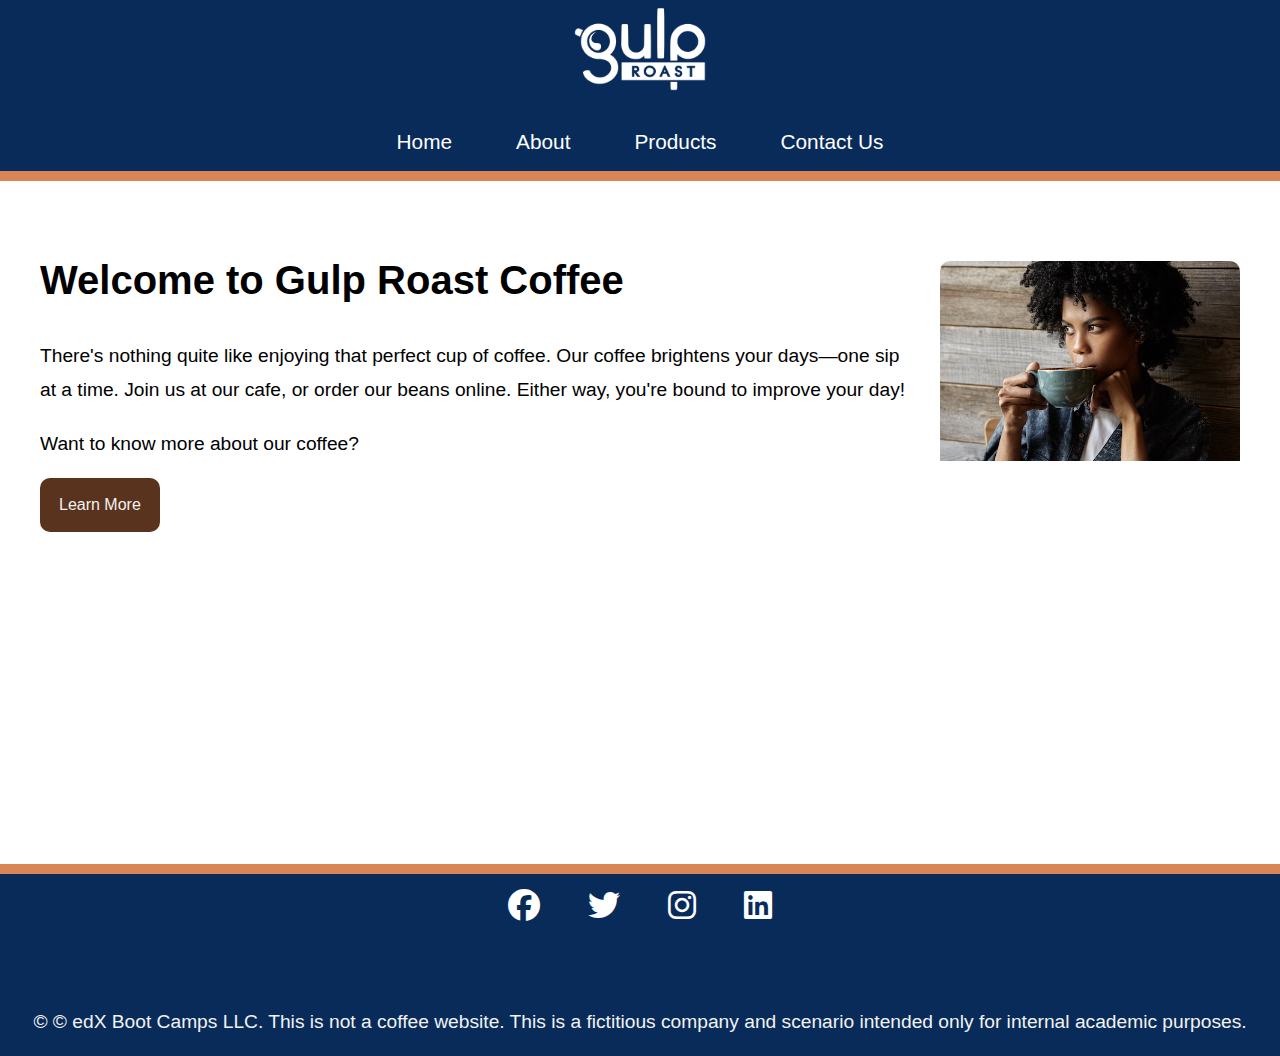
<file: index.html>
<!DOCTYPE html>
<html lang="en">
<head>
    <meta charset="UTF-8">
    <meta name="viewport" content="width=device-width, initial-scale=1.0">
    <title>Home | Gulp Roast Coffee</title>
    <link rel="stylesheet" href="styles.css">
    <link rel="stylesheet" href="https://cdnjs.cloudflare.com/ajax/libs/font-awesome/6.7.2/css/all.min.css">
</head>
<body>
    <header>
        <nav>
            <ul>
                <li class="logo"><img src="m10 images/gulp-logo-light.png" alt="Gulp Roast"></li>
                <li><a href="index.html">Home</a></li>
                <li><a href="about.html">About</a></li>
                <li><a href="products.html">Products</a></li>
                <li><a href="contact.html">Contact Us</a></li> 
            </ul>
        </nav>
    </header>
    
    <main class="main-bkgd">
        <section class="main">
            <article>
                <h1>Welcome to Gulp Roast Coffee</h1>
                <p>There's nothing quite like enjoying that perfect cup of coffee. Our coffee brightens your days—one sip at a time. Join us at our cafe, or order our beans online. Either way, you're bound to improve your day!</p>
                <p>Want to know more about our coffee?</p>
                <a href="products.html" class="button">Learn More</a>
            </article>
            <figure>
                <img src="m10 images/gulp-drinking-coffee.jpg" alt="Columbian-Blended Espresso Beans">
            </figure>
        </section>
    </main>
    <footer>
        <ul class="social-media-icons">
          <li><a href="https://facebook.com" target="_blank" aria-label="Facebook"><i class="fab fa-facebook"></i></a></li>
          <li><a href="https://twitter.com" target="_blank" aria-label="Twitter"><i class="fab fa-twitter"></i></a></li>
          <li><a href="https://instagram.com" target="_blank" aria-label="Instagram"><i class="fab fa-instagram"></i></a></li>
          <li><a href="https://linkedin.com" target="_blank" aria-label="LinkedIn"><i class="fab fa-linkedin"></i></a></li>
        </ul>
        <p>&copy; © edX Boot Camps LLC. This is not a coffee website. This is a fictitious company and scenario intended only for internal academic purposes.
        </p>
      </footer>
      
</body>
</html>
</file>
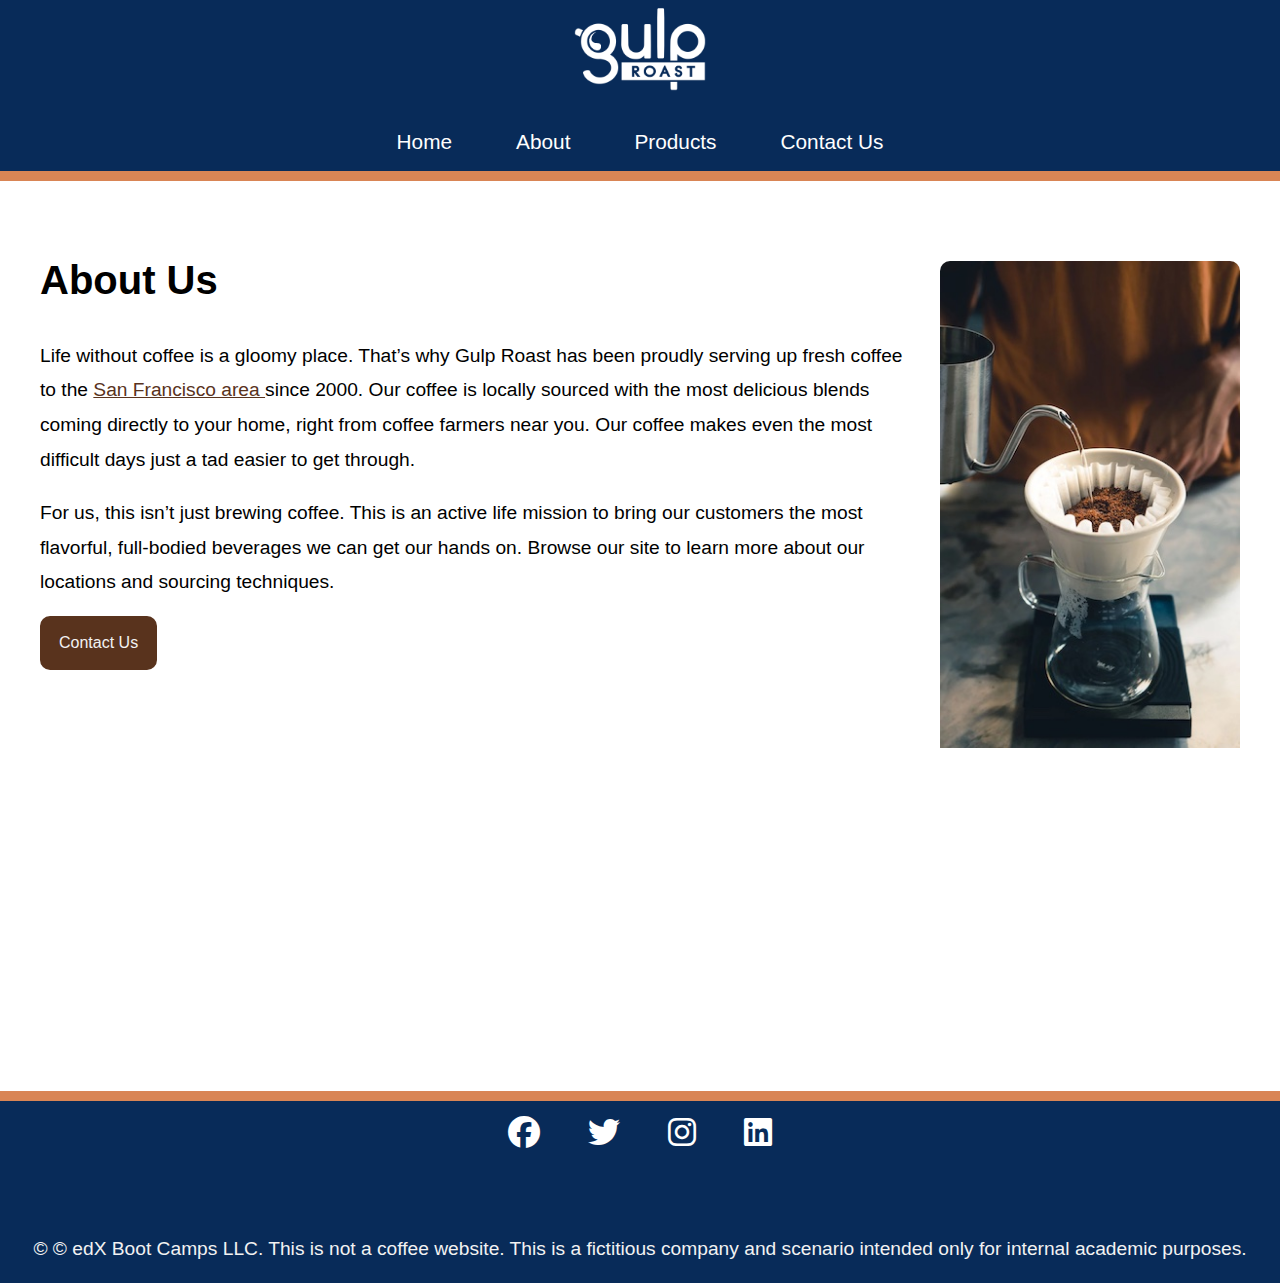
<file: about.html>
<!DOCTYPE html>
<html lang="en">
<head>
    <meta charset="UTF-8">
    <meta name="viewport" content="width=device-width, initial-scale=1.0">
    <title>About Us | Gulp Roast Coffee</title>
    <link rel="stylesheet" href="styles.css">
    <link rel="stylesheet" href="https://cdnjs.cloudflare.com/ajax/libs/font-awesome/6.7.2/css/all.min.css">
</head>
<body>
    <header>
        <nav>
            <ul>
                <li class="logo"><img src="m10 images/gulp-logo-light.png" alt="Gulp Roast"></li>
                <li><a href="index.html">Home</a></li>
                <li><a href="about.html">About</a></li>
                <li><a href="products.html">Products</a></li>
                <li><a href="contact.html">Contact Us</a></li> 
            </ul>
        </nav>
    </header>
    
    <main class="main-bkgd">
        <section class="main">
            <article>
                <h1>About Us</h1>
<p>
    Life without coffee is a gloomy place. That’s why Gulp Roast has been proudly serving up fresh coffee to the 
    <a href="https://goo.gl/maps/3rAyszfwSDx8Si2Y9" target="_blank">San Francisco area </a>  since 2000.
    Our coffee is locally sourced with the most delicious blends coming directly to your home, right from coffee farmers near you. Our coffee makes even the most difficult days just a tad easier to get through.
</p>

                    <p>For us, this isn’t just brewing coffee. This is an active life mission to bring our customers the most flavorful, full-bodied beverages we can get our hands on. Browse our site to learn more about our locations and sourcing techniques.
                    </p>
                    <a href="contact.html" class="button">Contact Us</a>

            </article>
            <figure>
                <img src="m10 images/gulp-pouring-coffee-vertical.jpg" alt="Coffee Shop">              
            </figure>
        </section>
    </main>
    <footer>
        <ul class="social-media-icons">
          <li><a href="https://facebook.com" target="_blank" aria-label="Facebook"><i class="fab fa-facebook"></i></a></li>
          <li><a href="https://twitter.com" target="_blank" aria-label="Twitter"><i class="fab fa-twitter"></i></a></li>
          <li><a href="https://instagram.com" target="_blank" aria-label="Instagram"><i class="fab fa-instagram"></i></a></li>
          <li><a href="https://linkedin.com" target="_blank" aria-label="LinkedIn"><i class="fab fa-linkedin"></i></a></li>
        </ul>
        <p>&copy; © edX Boot Camps LLC. This is not a coffee website. This is a fictitious company and scenario intended only for internal academic purposes.
        </p>
      </footer>
      
</body>
</html>
</file>
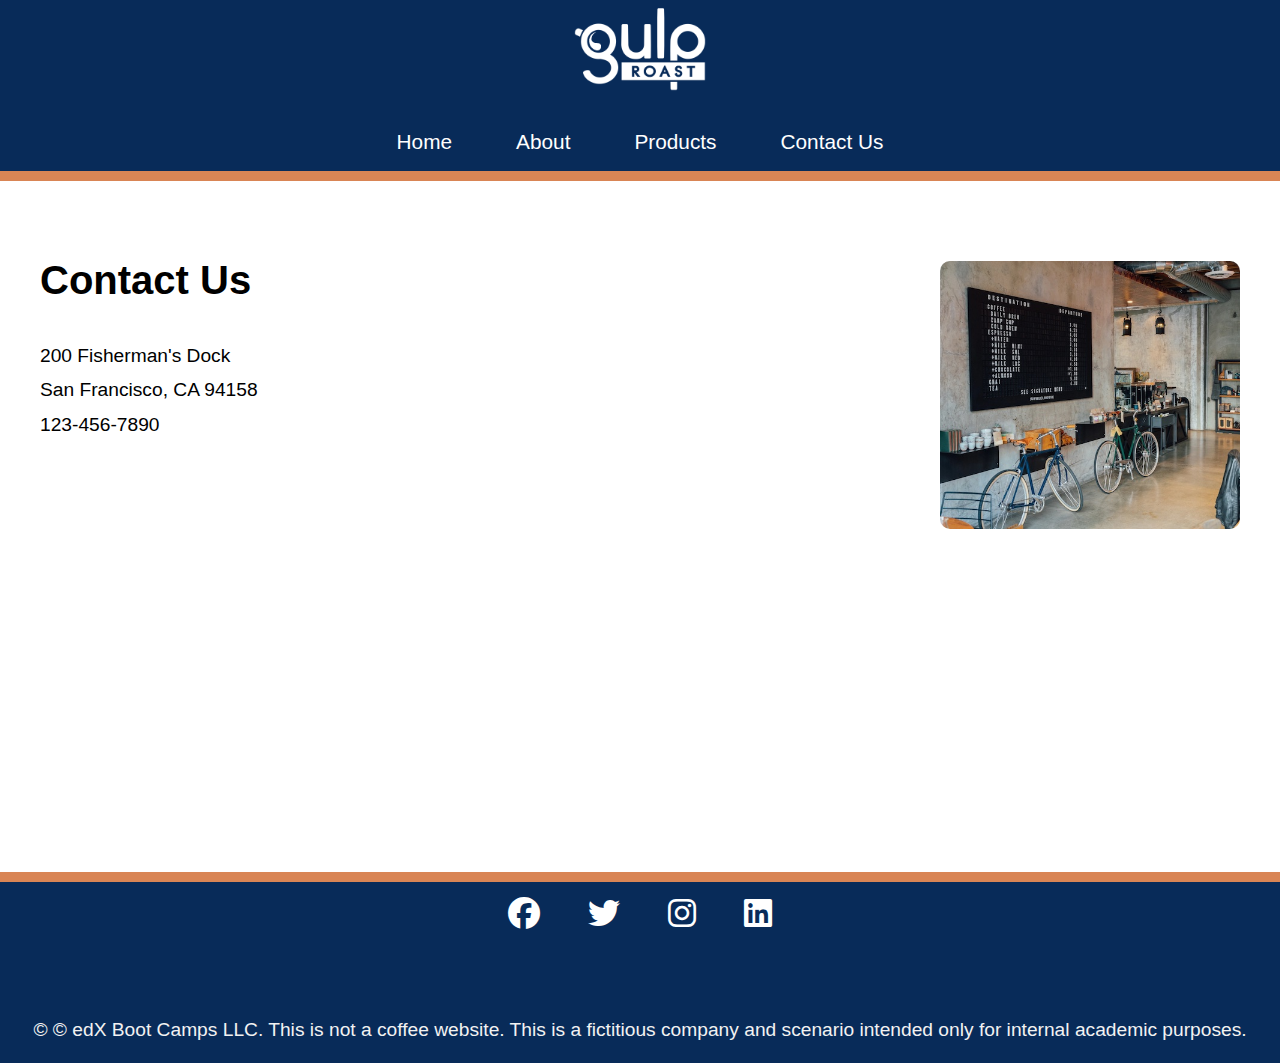
<file: contact.html>
<!DOCTYPE html>
<html lang="en">
<head>
    <meta charset="UTF-8">
    <meta name="viewport" content="width=device-width, initial-scale=1.0">
    <title>Contact Us | Gulp Roast Coffee</title>
    <link rel="stylesheet" href="styles.css">
    <link rel="stylesheet" href="https://cdnjs.cloudflare.com/ajax/libs/font-awesome/6.7.2/css/all.min.css">
</head>
<body>
    <header>
        <nav>
            <ul>
                <li class="logo"><img src="m10 images/gulp-logo-light.png" alt="Gulp Roast"></li>
                <li><a href="index.html">Home</a></li>
                <li><a href="about.html">About</a></li>
                <li><a href="products.html">Products</a></li>
                <li><a href="contact.html">Contact Us</a></li> 
            </ul>
        </nav>
    </header>
    
    <main class="main-bkgd">
        <section class="main">
            <article>
                <h1>Contact Us</h1>
                <p>200 Fisherman's Dock<br>San Francisco, CA 94158<br>123-456-7890</p>
                
            </article>
            <figure>
                <img src="m10 images/gulp-menu.jpg" alt="Gulp Roast Coffee Shop" style="max-width: 100%; border-radius: 10px;">
            </figure>
        </section>
    </main>
    <footer>
        <ul class="social-media-icons">
          <li><a href="https://facebook.com" target="_blank" aria-label="Facebook"><i class="fab fa-facebook"></i></a></li>
          <li><a href="https://twitter.com" target="_blank" aria-label="Twitter"><i class="fab fa-twitter"></i></a></li>
          <li><a href="https://instagram.com" target="_blank" aria-label="Instagram"><i class="fab fa-instagram"></i></a></li>
          <li><a href="https://linkedin.com" target="_blank" aria-label="LinkedIn"><i class="fab fa-linkedin"></i></a></li>
        </ul>
        <p>&copy; © edX Boot Camps LLC. This is not a coffee website. This is a fictitious company and scenario intended only for internal academic purposes.
        </p>
      </footer>
      
</body>
</html>
</file>
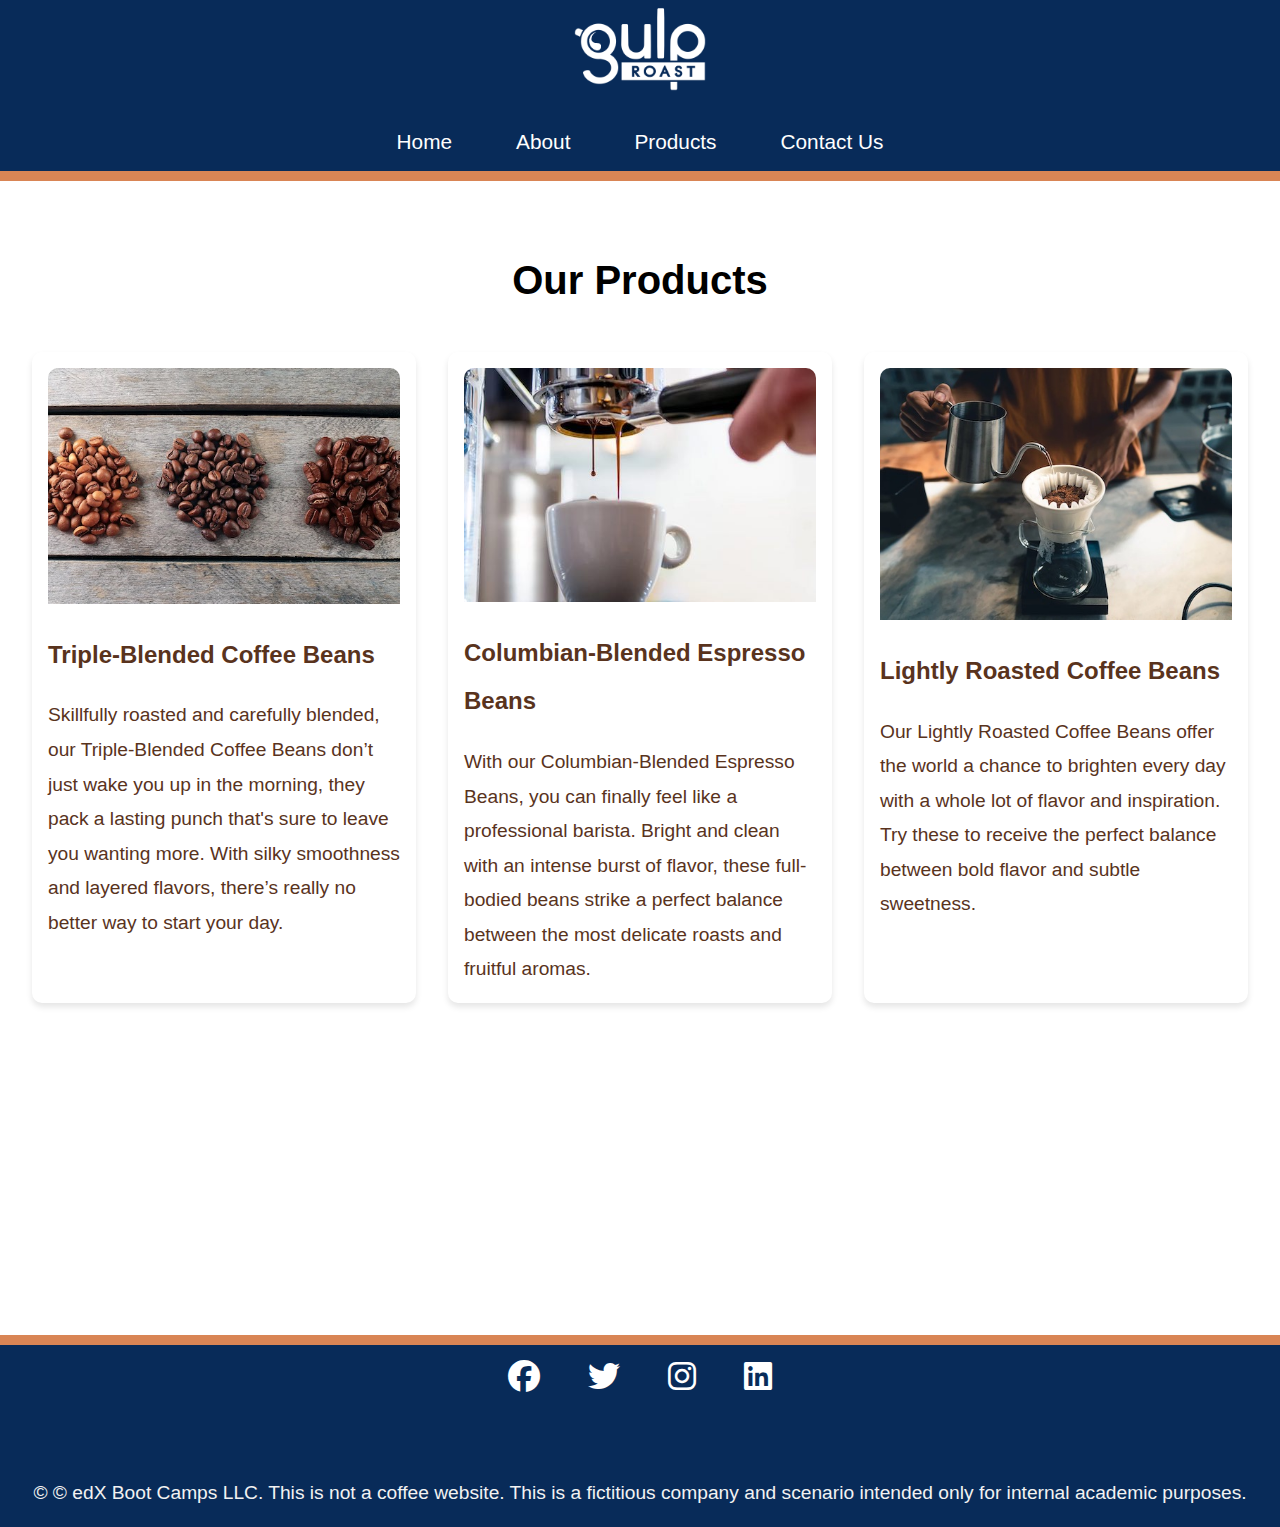
<file: products.html>
<!DOCTYPE html>
<html lang="en">
<head>
    <meta charset="UTF-8">
    <meta name="viewport" content="width=device-width, initial-scale=1.0">
    <title>Products | Gulp Roast Coffee</title>
    <link rel="stylesheet" href="styles.css">
    <link rel="stylesheet" href="https://cdnjs.cloudflare.com/ajax/libs/font-awesome/6.7.2/css/all.min.css">
</head>
<body class="products-page">
    <header>
        <nav>
            <ul>
                <li class="logo"><img src="m10 images/gulp-logo-light.png" alt="Gulp Roast"></li>
                <li><a href="index.html">Home</a></li>
                <li><a href="about.html">About</a></li>
                <li><a href="products.html">Products</a></li>
                <li><a href="contact.html">Contact Us</a></li> 
            </ul>
        </nav>
    </header>
    
    <main class="main-bkgd">
        <section class="products-section">
            <h1>Our Products</h1>
            <div class="product-grid">
                <article class="product">
                    <img src="m10 images/gulp-coffee-beans.jpg" alt="Triple-Blended Coffee Beans">
                    <h2>Triple-Blended Coffee Beans</h2>
                    <p>Skillfully roasted and carefully blended, our Triple-Blended Coffee Beans don’t just wake you up in the morning, they pack a lasting punch that's sure to leave you wanting more. With silky smoothness and layered flavors, there’s really no better way to start your day.</p>
                </article>
                <article class="product">
                    <img src="m10 images/gulp-espresso.jpg" alt="Columbian-Blended Espresso Beans">
                    <h2>Columbian-Blended Espresso Beans</h2>
                    <p>With our Columbian-Blended Espresso Beans, you can finally feel like a professional barista. Bright and clean with an intense burst of flavor, these full-bodied beans strike a perfect balance between the most delicate roasts and fruitful aromas.</p>
                </article>
                <article class="product">
                    <img src="m10 images/gulp-pouring-coffee-horizontal.jpg" alt="Lightly Roasted Coffee Beans">
                    <h2>Lightly Roasted Coffee Beans</h2>
                    <p>Our Lightly Roasted Coffee Beans offer the world a chance to brighten every day with a whole lot of flavor and inspiration. Try these to receive the perfect balance between bold flavor and subtle sweetness.</p>
                </article>
            </div>
        </section>
    </main>
    <footer>
        <ul class="social-media-icons">
          <li><a href="https://facebook.com" target="_blank" aria-label="Facebook"><i class="fab fa-facebook"></i></a></li>
          <li><a href="https://twitter.com" target="_blank" aria-label="Twitter"><i class="fab fa-twitter"></i></a></li>
          <li><a href="https://instagram.com" target="_blank" aria-label="Instagram"><i class="fab fa-instagram"></i></a></li>
          <li><a href="https://linkedin.com" target="_blank" aria-label="LinkedIn"><i class="fab fa-linkedin"></i></a></li>
        </ul>
        <p>&copy; © edX Boot Camps LLC. This is not a coffee website. This is a fictitious company and scenario intended only for internal academic purposes.
        </p>
      </footer>
      
</body>
</html>
</file>
<file: styles.css>
body {
  background-color: #082B59;
  margin: 0;
  padding: 0;
  font-family: 'Lato', sans-serif, helvetica;
  line-height: 2;
}

h1, h2, h3 {
  font-family: 'Poppins', sans-serif, helvetica;
}

/* Style for the heading */
h1 {
  font-size: 2.5rem; 
  font-weight: bold; 
  margin-bottom: 1rem; 
}

/* Style for the paragraphs */
p {
  font-size: 1.2rem; 
  line-height: 1.8; 
  margin-bottom: 1rem; 
}

/* make images flexible */
img {
  max-width: 100%;
}

a {
  color: #59331d;
}

a:hover {
  text-decoration: none;
}

header {
  border-bottom: 10px solid #d98555;
}

/* navbar styling */
nav ul {
  padding: 0;
  margin: 0;
  list-style-type: none;
  display: flex;
  flex-flow: row wrap;
  justify-content: center;
}

nav li {
  margin: 0 1rem;
  font-size: 1.3rem;
}

/* max width on the image in pixels */
nav .logo img {
  max-width: 150px;
}

/* flex basis on the image container, li */
nav .logo {
  flex-basis: 100%;
  text-align: center;
}

nav a {
  color: white;
  text-decoration: none;
  display: block;
  padding: 0.5rem 1rem;
  border-radius: 5px; /* Adds rounded corners */
  transition: background-color 0.3s ease, color 0.3s ease; 
}

nav a:hover {
  color: #d98555;
  background-color: rgba(255, 255, 255, 0.2);
}

/* establishes a white background */
.main-bkgd {
  background: #ffffff url(https://assets.codepen.io/6306176/gulp-bean-bkgd.jpg) repeat-x bottom;
  padding-bottom: 300px;
}

/* sits inside of the white background, centered */
.main {
  max-width: 1200px;
  margin: 0 auto;
  padding: 2rem;
  display: flex;
  flex-flow: row wrap;
  justify-content: space-between;
}

article {
  flex-basis: 73%;
}
/* Products Page Section */
.products-section {
  padding: 2rem;
  text-align: center;
}

.product-grid {
  display: grid;
  grid-template-columns: repeat(auto-fit, minmax(300px, 1fr));
  gap: 2rem;
  margin-top: 2rem;
}

.product {
  background-color: #ffffff;
  color: #59331D;
  border-radius: 10px;
  padding: 1rem;
  text-align: left;
  box-shadow: 0 4px 6px rgba(0, 0, 0, 0.1);
}

.product img {
  max-width: 100%;
  border-radius: 10px 10px 0 0;
}

.product h2 {
  margin-top: 1rem;
  font-size: 1.5rem;
}

.product p {
  margin: 1rem 0 0 0;
}

figure {
  margin: 3rem 0 0 0;
  flex-basis: 25%;
  background-color: transparent;
  border-radius: 10px;
}

figure img {
  border-top-left-radius: 10px;
  border-top-right-radius: 10px;
}

figcaption {
  color: #f2f2f2;
  padding: 0.5rem;
}

.button {
  display: inline-block;
  background-color: #59331D;
  border-radius: 10px;
  padding: 0.5rem 1rem;
  margin: 0;
  color: #f2f2f2;
  text-decoration: none;
  border: 3px solid #59331d;
}

.button:hover {
  background-color: #f2f2f2;
  color: #59331d;
}

footer {
  color: #f2f2f2;
  text-align: center;
  border-top: 10px solid #d98555;
}

footer ul {
  list-style-type: none;
  padding: 0;
  margin: 0;
  display: flex;
  flex-flow: row wrap;
  justify-content: center;
}

footer a {
  color: #f2f2f2;
  font-size: 2rem;
  display: block;
  margin: 0 1rem 3rem 1rem;
}

/* Social media icons styling */
.social-media-icons {
  list-style-type: none;
  padding: 0;
  margin: 0;
  display: flex;
  justify-content: center; 
  gap: 1rem; 
}

.social-media-icons li {
  display: inline-block;
}

.social-media-icons a {
  color: #ffffff; 
  font-size: 2rem; 
  text-decoration: none;
  transition: color 0.3s ease; 
}

.social-media-icons a:hover {
  color: #d98555; 
}
</file>
